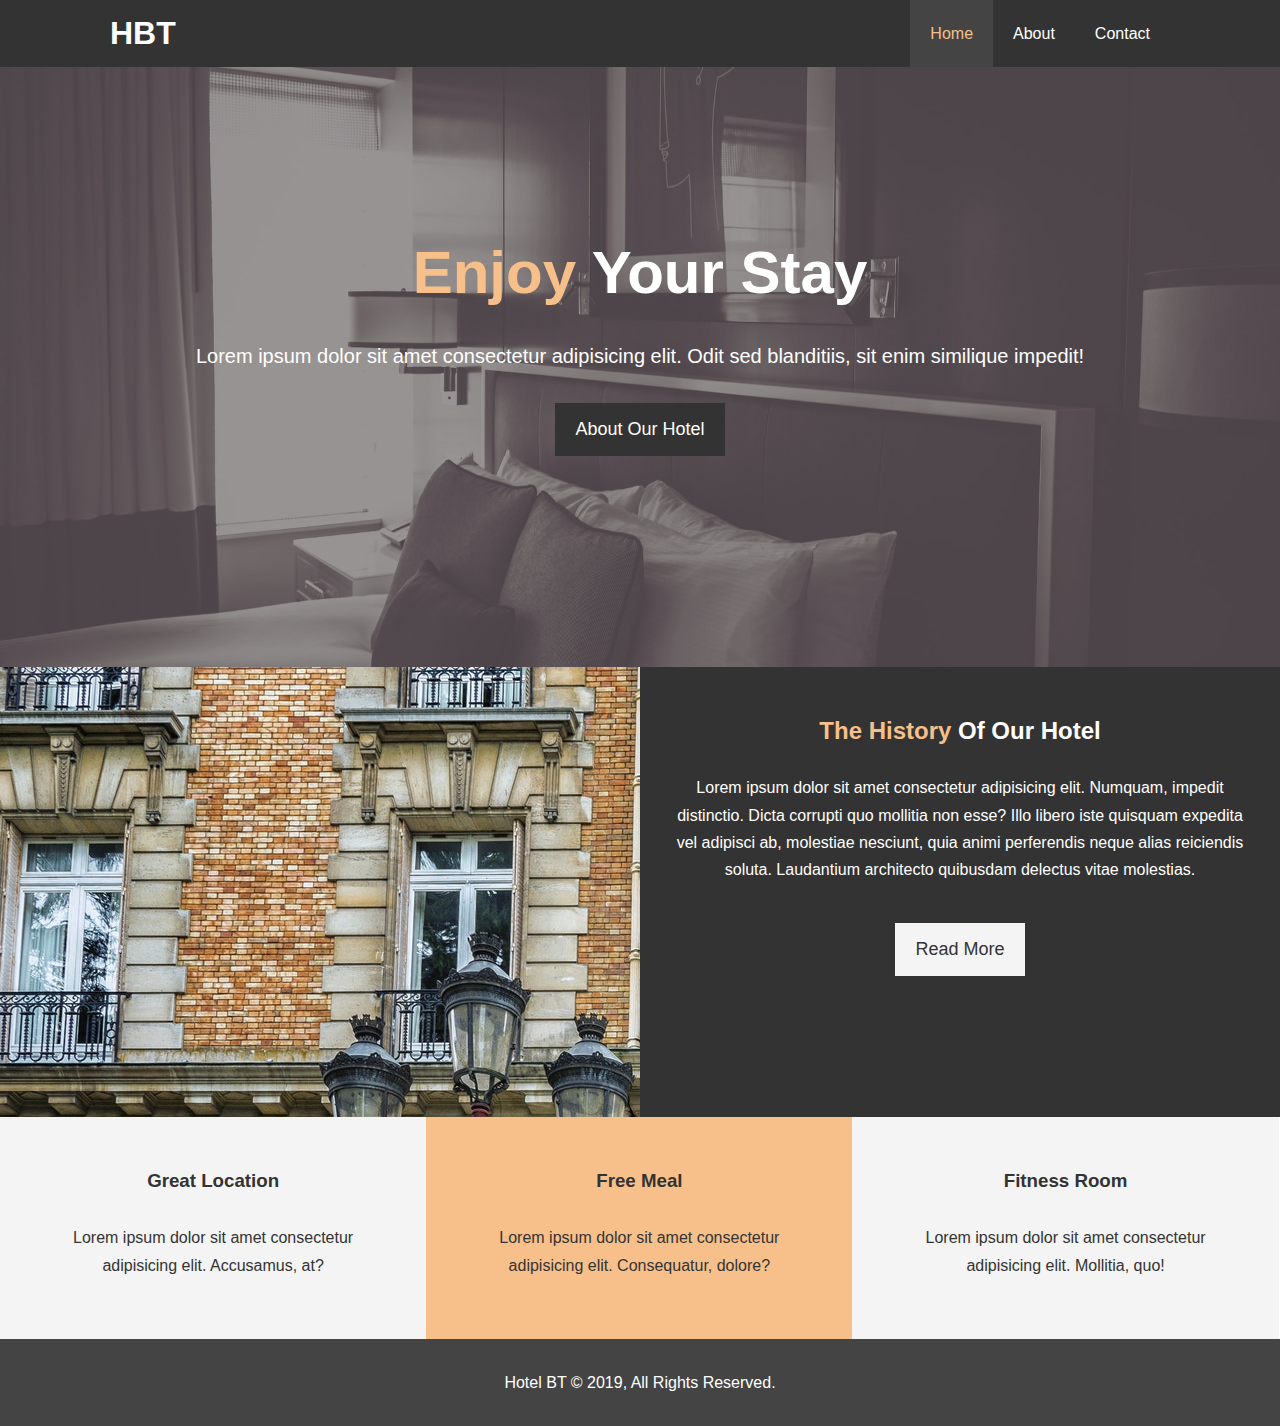
<file: index.html>
<!DOCTYPE html>
<html lang="en">
<head>
    <meta charset="UTF-8">
    <meta name="viewport" content="width=device-width, initial-scale=1.0">
    <meta http-equiv="X-UA-Compatible" content="ie=edge">
    <title>Hotel BT | Welcome</title>
    <link rel="stylesheet" href="https://use.fontawesome.com/releases/v5.7.2/css/all.css" integrity="sha384-fnmOCqbTlWIlj8LyTjo7mOUStjsKC4pOpQbqyi7RrhN7udi9RwhKkMHpvLbHG9Sr" crossorigin="anonymous">
    <link rel="stylesheet" href="css/style.css">
    <link rel="stylesheet" media="screen and (max-width: 768px)" href="css/mobile.css">
</head>
<body>
    <header>
        <nav id="navbar">
            <div class="container">
                <h1 class="logo"><a href="index.html">HBT</a></h1>
            <ul>
                <li><a href="index.html" class="current">Home</a></li>
                <li><a href="about.html">About</a></li>
                <li><a href="contact.html">Contact</a></li>
            </ul>
            </div>
        </nav>
        <div id="showcase">
            <div class="container">
                <div class="showcase-content">
                    <h1><span class="text-primary">Enjoy</span> Your Stay</h1>
                    <p class="lead">Lorem ipsum dolor sit amet consectetur adipisicing elit. Odit sed blanditiis, sit enim similique impedit!</p>
                    <a class="btn" href="about.html">About Our Hotel</a>
                </div>
            </div>
        </div>
    </header>
    <section id="home-info" class="bg-dark">
        <div class="info-img"></div>
        <div class="info-content">
            <h2><span class="text-primary">The History</span> Of Our Hotel</h2>
            <p>
                Lorem ipsum dolor sit amet consectetur adipisicing elit. Numquam, impedit distinctio. Dicta corrupti quo mollitia non esse? Illo libero iste quisquam expedita vel adipisci ab, molestiae nesciunt, quia animi perferendis neque alias reiciendis soluta. Laudantium architecto quibusdam delectus vitae molestias.
            </p>
            <a href="about.html" class="btn btn-light">Read More</a>
        </div>
    </section>
    <div id="features">
        <div class="box bg-light">
            <i class="fas fa-hotel fa-3x"></i>
            <h3>Great Location</h3>
            <p>Lorem ipsum dolor sit amet consectetur adipisicing elit. Accusamus, at?</p>
        </div>
        <div class="box bg-primary">
                <i class="fas fa-utensils fa-3x"></i>
            <h3>Free Meal</h3>
            <p>Lorem ipsum dolor sit amet consectetur adipisicing elit. Consequatur, dolore?</p>
        </div>
        <div class="box bg-light">
                <i class="fas fa-dumbbell fa-3x"></i>
            <h3>Fitness Room</h3>
            <p>Lorem ipsum dolor sit amet consectetur adipisicing elit. Mollitia, quo!</p>
        </div>
    </div>
    <div class="clr"></div>
    <footer id="main-footer">
        <p>Hotel BT &copy; 2019, All Rights Reserved.</p>
    </footer>
</body>
</html>
</file>
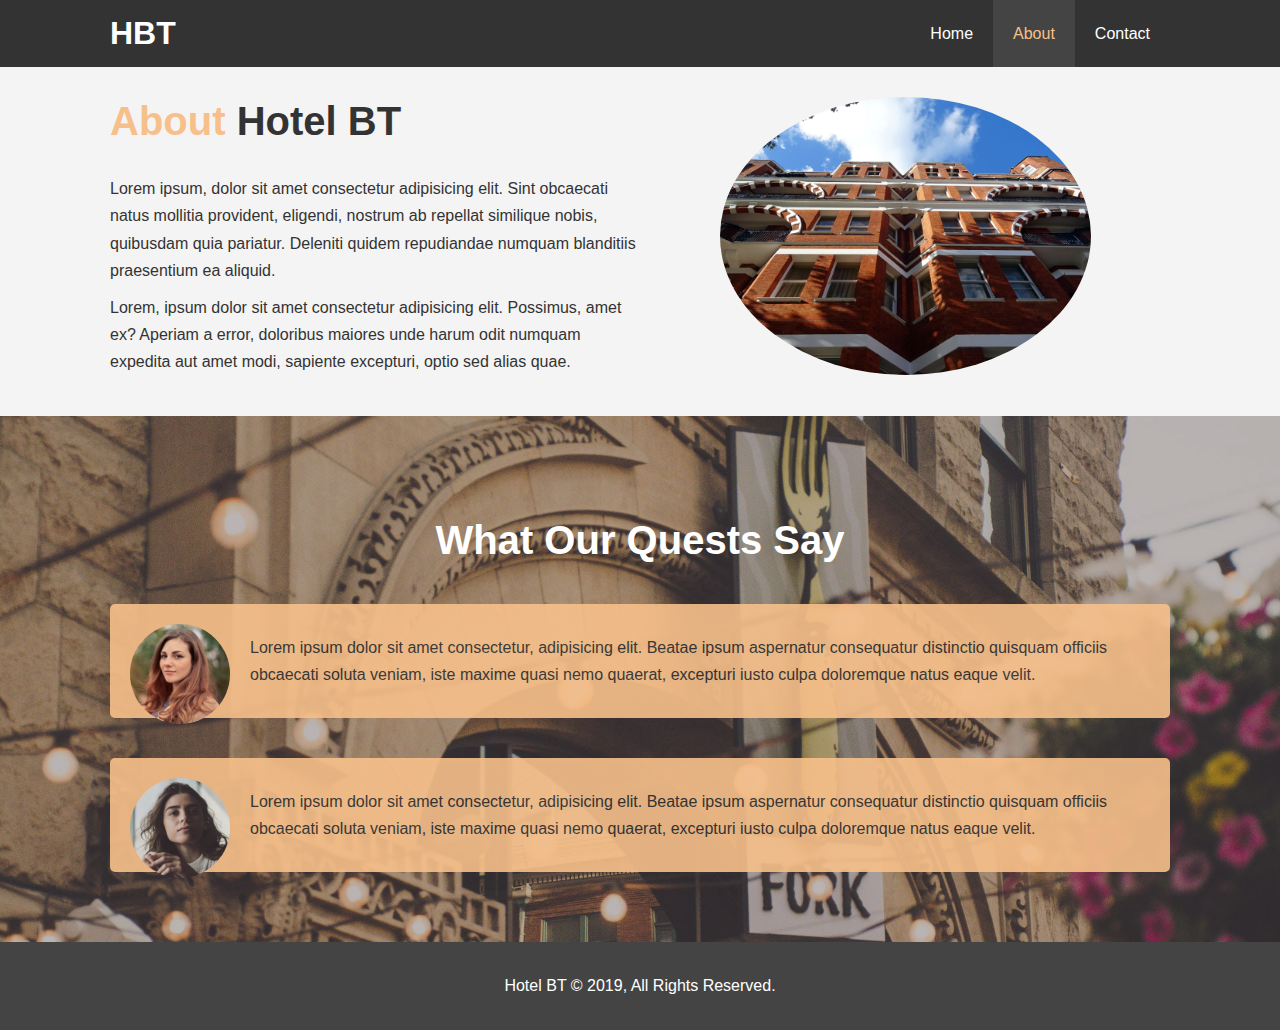
<file: about.html>
<!DOCTYPE html>
<html lang="en">
<head>
    <meta charset="UTF-8">
    <meta name="viewport" content="width=device-width, initial-scale=1.0">
    <meta http-equiv="X-UA-Compatible" content="ie=edge">
    <title>Hotel BT | About</title>
    <link rel="stylesheet" href="css/style.css">
    <link rel="stylesheet" media="screen and (max-width: 768px)" href="css/mobile.css">

</head>
<body>
    <header>
        <nav id="navbar">
            <div class="container">
                <h1 class="logo"><a href="index.html">HBT</a></h1>
            <ul>
                <li><a href="index.html" >Home</a></li>
                <li><a href="about.html " class="current">About</a></li>
                <li><a href="contact.html">Contact</a></li>
            </ul>
            </div>
        </nav>
       
    </header>
    
    <section id="about-info" class="bg-light py-3">
        <div class="container">
            <div class="info-left">
                <h1 class="l-heading"><span class="text-primary">About</span> Hotel BT</h1>
                <p>Lorem ipsum, dolor sit amet consectetur adipisicing elit. Sint obcaecati natus mollitia provident, eligendi, nostrum ab repellat similique nobis, quibusdam quia pariatur. Deleniti quidem repudiandae numquam blanditiis praesentium ea aliquid.</p>
                <p>Lorem, ipsum dolor sit amet consectetur adipisicing elit. Possimus, amet ex? Aperiam a error, doloribus maiores unde harum odit numquam expedita aut amet modi, sapiente excepturi, optio sed alias quae.</p>
            </div>
            <div class="info-right">
                <img src="./img/photo-2.jpg" alt="hotel">
            </div>
        </div>
    </section>
    <div class="clr"></div>

    <section id="testimonials" class="py-3">
        <div class="container">
            <h2 class="l-heading">What Our Quests Say</h2>
            <div class="testimonials bg-primary">
                <img src="./img/person-1.jpg" alt="Smanta">
                <p>Lorem ipsum dolor sit amet consectetur, adipisicing elit. Beatae ipsum aspernatur consequatur distinctio quisquam officiis obcaecati soluta veniam, iste maxime quasi nemo quaerat, excepturi iusto culpa doloremque natus eaque velit.</p>
            </div>
            <div class="testimonials bg-primary">
                    <img src="./img/person-2.jpg" alt="Jen">
                    <p>Lorem ipsum dolor sit amet consectetur, adipisicing elit. Beatae ipsum aspernatur consequatur distinctio quisquam officiis obcaecati soluta veniam, iste maxime quasi nemo quaerat, excepturi iusto culpa doloremque natus eaque velit.</p>
            </div>
        </div>
    </section>
  
   
    <footer id="main-footer">
        <p>Hotel BT &copy; 2019, All Rights Reserved.</p>
    </footer>
</body>
</html>
</file>
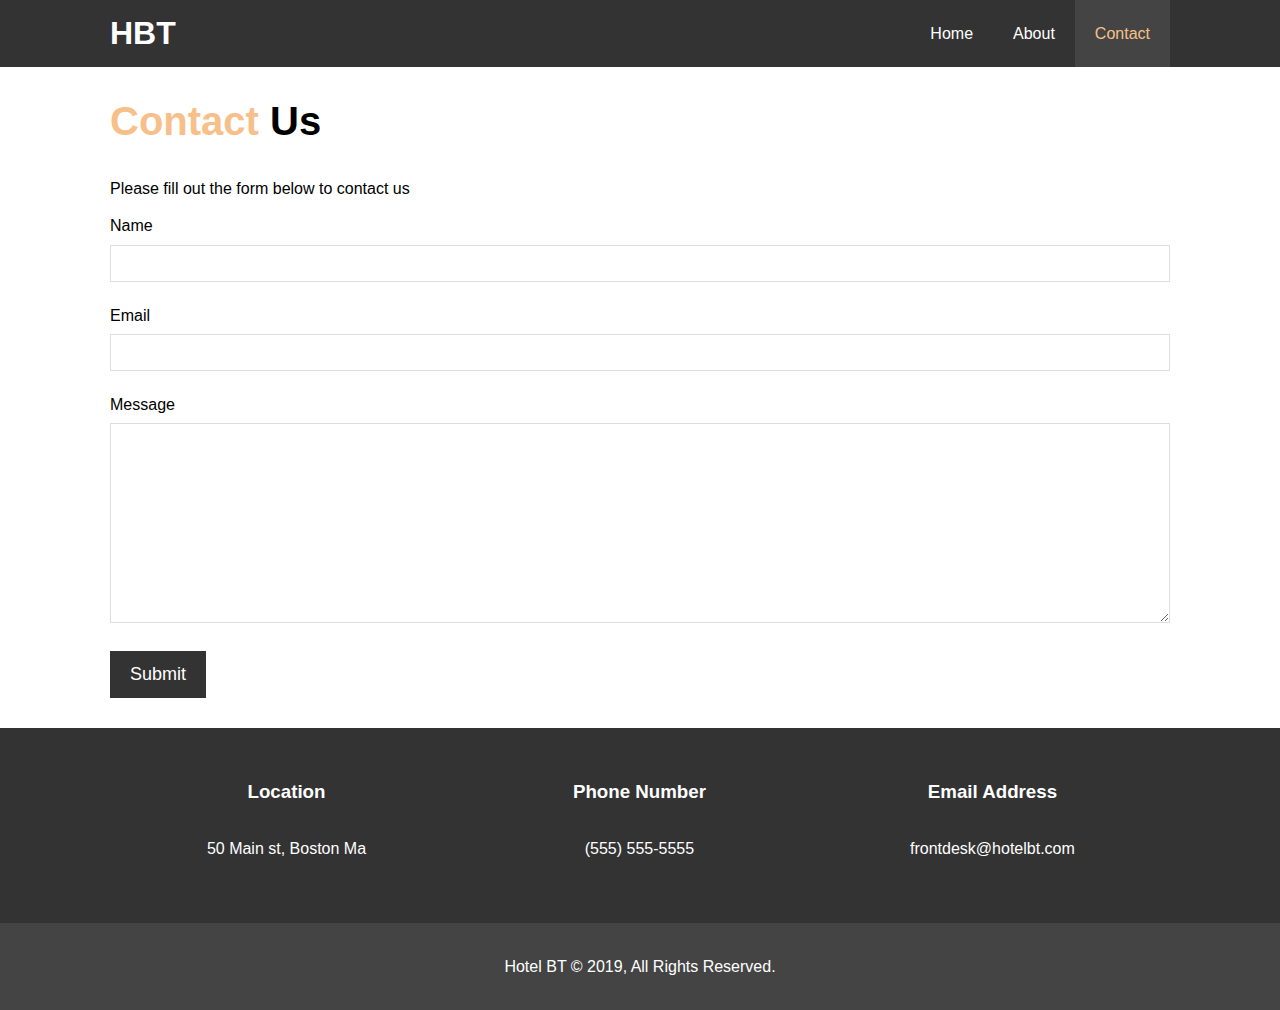
<file: contact.html>
<!DOCTYPE html>
<html lang="en">
<head>
    <meta charset="UTF-8">
    <meta name="viewport" content="width=device-width, initial-scale=1.0">
    <meta http-equiv="X-UA-Compatible" content="ie=edge">
    <title>Hotel BT | Contact</title>
    <link rel="stylesheet" href="https://use.fontawesome.com/releases/v5.7.2/css/all.css" integrity="sha384-fnmOCqbTlWIlj8LyTjo7mOUStjsKC4pOpQbqyi7RrhN7udi9RwhKkMHpvLbHG9Sr" crossorigin="anonymous">

    <link rel="stylesheet" href="css/style.css">
    <link rel="stylesheet" media="screen and (max-width: 768px)" href="css/mobile.css">

</head>
<body>
    <header>
        <nav id="navbar">
            <div class="container">
                <h1 class="logo"><a href="index.html">HBT</a></h1>
            <ul>
                <li><a href="index.html" >Home</a></li>
                <li><a href="about.html " >About</a></li>
                <li><a href="contact.html" class="current">Contact</a></li>
            </ul>
            </div>
        </nav>
       
    </header>

    <section id="contact-form" class="py-3">
        <div class="container">
            <h1 class="l-heading"><span class="text-primary">Contact</span> Us</h1>
            <p>Please fill out the form below to contact us</p>
            <form action="">
                <div class="form-group">
                    <label for="name">Name</label>
                    <input type="text" name="name" id="name">
                </div>
                <div class="form-group">
                    <label for="email">Email</label>
                    <input type="email" name="email" id="email">
                </div>
                <div class="form-group">
                    <label for="message">Message</label>
                    <textarea name="message" id="message" ></textarea>

                </div>    
                <button class="btn" type="submit">Submit</button>
            </form>
        </div>
    </section>
    
    <section id="contact-info" class="bg-dark">
        <div class="container">
            <div class="box ">
                <i class="fas fa-hotel fa-3x"></i>
                <h3>Location</h3>
                <p>50 Main st, Boston Ma</p>
            </div>
            <div class="box ">
                <i class="fas fa-phone fa-3x"></i>
                <h3>Phone Number</h3>
                <p>(555) 555-5555</p>
            </div>
            <div class="box">
                <i class="fas fa-envelope fa-3x"></i>
                <h3>Email Address</h3>
                <p>frontdesk@hotelbt.com</p>
            </div>
        </div>
    </section>
  
   
    <footer id="main-footer">
        <p>Hotel BT &copy; 2019, All Rights Reserved.</p>
    </footer>
</body>
</html>
</file>
<file: css/mobile.css>
#navbar .logo{
    float: none;
    text-align: center
}

#navbar ul, #navbar ul li{
    float: none;
}
#navbar ul li a{
    padding: 5px;
    border-bottom: 1px dotted #444;

}
/* showcase */
#showcase{
    height: 100%;
}

#showcase .showcase-content{
    padding-top: 70px;
    padding-bottom: 30px;
}

/* home info*/

#home-info .info-img{
    display: none;
    height: 550px;
}

#home-info .info-content {
    float: none;
    width: 100%;
}

/* boxes */
.box{
    float: none;
    width: 100px;
}
/* about */
#about-info .info-right, 
#about-info .info-left {
    float: none;
    width: 100%;
}

#about-info .info-right {
    margin-top: 30px;
}

.l-heading{
    text-align: center;
}
/* contact */
#contact-info .box{
    border-bottom: #444 dotted 1px;
}
</file>
<file: css/style.css>
/* reset */
*{
    margin: 0;
    padding: 0;
    box-sizing: border-box;
}
/* Main Styling */
html, body {
    font-family: 'Segoe UI', Tahoma, Geneva, Verdana, sans-serif;
    line-height: 1.7em;

}

a {
    color: #333;
    text-decoration: none;
}
h1, h2, h3 {
    padding-bottom: 20px;
}

p{
    margin: 10px 0;
}
/* Utiliti Classes */
.container {
    margin: auto;
    max-width: 1100px;
    overflow: auto;
    padding: 0 20px;
}
.text-primary{
    color: #f7c08a;
}
.lead {
    font-size: 20px;
}
.btn {
    display: inline-block;
    font-size: 18px;
    color: #fff;
    background: #333;
    padding: 13px 20px;
    border: none;
    cursor: pointer;
}
.btn-light {
    background: #f4f4f4;
    color: #333;
}

.btn:hover{
    background: #f7c08a;;
    color: #333;
}

.bg-dark {
    background: #333;
    color: #fff;
}
.bg-light {
    background: #f4f4f4;
    color: #333;
}
.bg-primary {
    color: #333;
    background: #f7c08a;
}
.clr{
    clear: both;
}
.l-heading {
    font-size: 40px;
    line-height: 1.2;
}

/* padding */
.py-1 {
    padding: 10px 0;
}
.py-2 {
    padding: 20px 0;
}
.py-3 {
    padding: 30px 0;
}


/* Navbar */

#navbar {
    background: #333;
    color: #fff;
    overflow: auto;
}

#navbar a {
    color: #fff;
}

#navbar .logo {
    float: left;
    padding-top: 20px;

}
#navbar ul {
    list-style: none;
    float: right;
}

#navbar ul li {
    float: left;
}
#navbar ul li a{
    display: block;
    padding: 20px;
    text-align: center;
}

#navbar ul li a:hover,
#navbar ul li a.current {
    background: #444;
    color: #f7c08a;
}

/* showcase */

#showcase {
    background: url('../img/showcase.jpg') no-repeat center center/cover;
    height: 600px;
}
#showcase .showcase-content {
    color: #fff;
    text-align: center;
    padding-top: 170px;

}

#showcase .showcase-content h1 {
    font-size: 60px;
    line-height: 1.2em;
    
}
#showcase .showcase-content p {
    padding-bottom: 20px;
    line-height: 1.7em;
}

/* Home Info */
#home-info {
    height: 450px;

}
#home-info .info-img {
    float: left;
    width: 50%;
    background: url('../img/photo-1.jpg') no-repeat;
    min-height: 100%;
}
#home-info .info-content {
    float: right;
    width: 50%;
    height: 100%;
    text-align: center;
    padding: 50px 30px;
    overflow: hidden;
    
}
#home-info .info-content p {
    padding-bottom: 30px;
}

/* features section */

.box{
    float: left;
    width: 33.3%;
    padding: 50px;
    text-align: center;
}

.box i {
    margin-bottom: 10px;
}


/* About Info */

#about-info .info-right{
    float: right;
    width: 50%;
    min-height: 100%;
}

#about-info .info-right img {
    display: block;
    margin: auto;
    width: 70%;
    border-radius: 50%;
}

#about-info .info-left {
    float: left;
    width: 50%;
    min-height: 100%;
}

/* testimonials */

#testimonials {
    height: 100%;
    background: url('../img/test-bg.jpg') no-repeat center center/cover;
    padding-top: 100px;
}
#testimonials  h2{
    color: #fff;
    text-align: center;
    padding-bottom: 40px;
}

#testimonials .testimonials {
    padding: 20px;
    margin-bottom: 40px;
    border-radius: 5px;
    opacity: 0.9;
}

#testimonials .testimonials img{
    width: 100px;
    float: left;
    margin-right: 20px;
    border-radius: 50%;
}
/* Contact Form */

#contact-form .form-group{
    margin-bottom: 20px;
}
#contact-form label {
    display: block;
    margin-bottom: 5px;
}

#contact-form input,
#contact-form textarea {
    width: 100%;
    padding: 10px;
    border: 1px solid #ddd;
}
#contact-form textarea {
    height: 200px;
}
#contact-form input:focus,
#contact-form textarea:focus {
    outline: none;
    border-color: #f7c08a;
} 

/* footer */

#main-footer {
    text-align: center;
    background: #444;
    color: #fff;
    padding: 20px;
}
</file>
